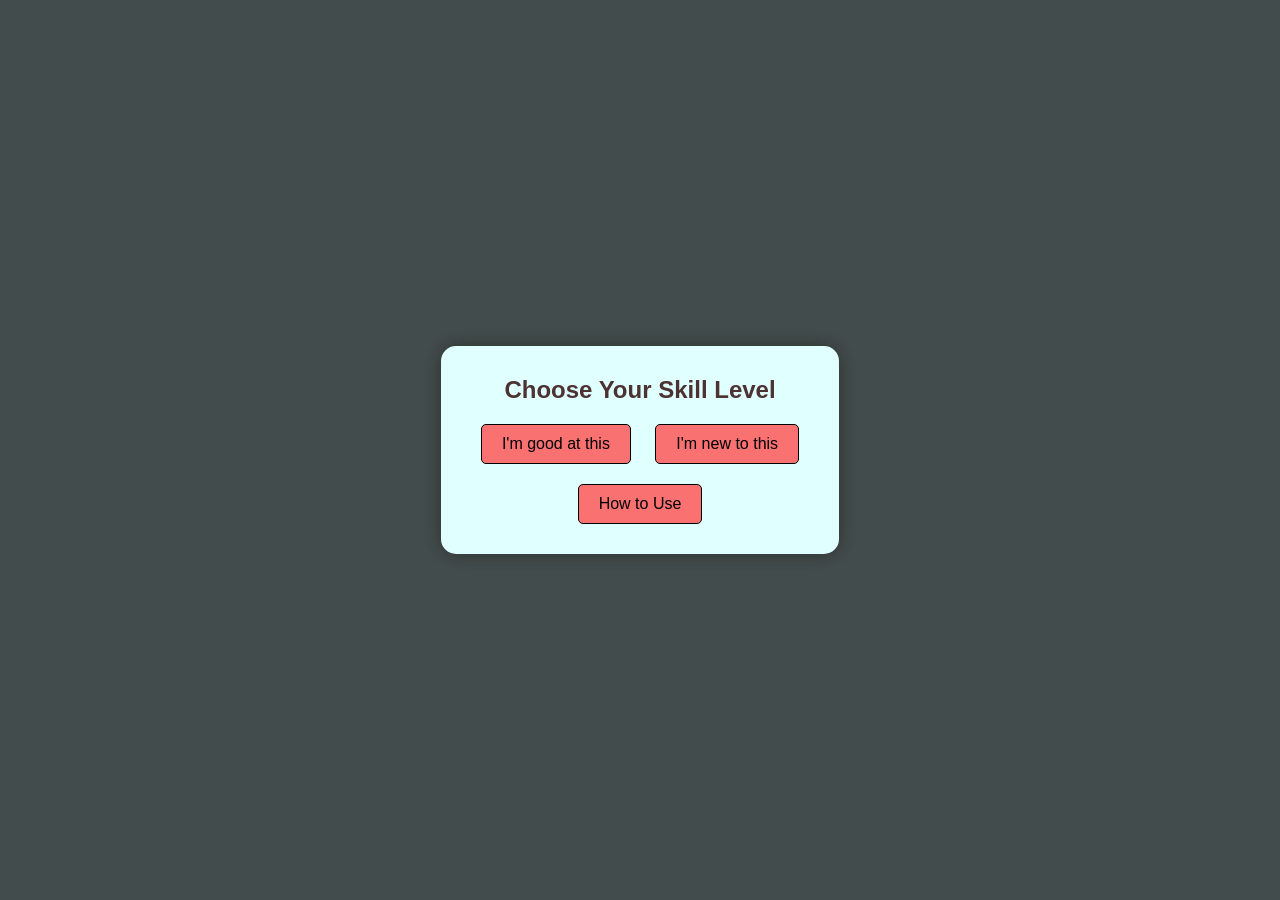
<file: index.html>
<!DOCTYPE html>
<html lang="en">
<head>
    <meta charset="UTF-8">
    <meta name="viewport" content="width=device-width, initial-scale=1.0">
    <title>Sudoku - Choose Your Level</title>
    <link rel="stylesheet" href="style.css">
</head>
<body>
    <div id="difficulty-screen">
        <div id="difficulty-box">
            <h2>Choose Your Skill Level</h2>
            <div class="difficulty-buttons">
                <a href="good.html"><button>I'm good at this</button></a>
                <a href="new.html"><button>I'm new to this</button></a>
            </div>
            <div class="how-to-use-button">
                <a href="how-to-use.html"><button>How to Use</button></a>
            </div>
        </div>
    </div>
</body>
</html>
</file>
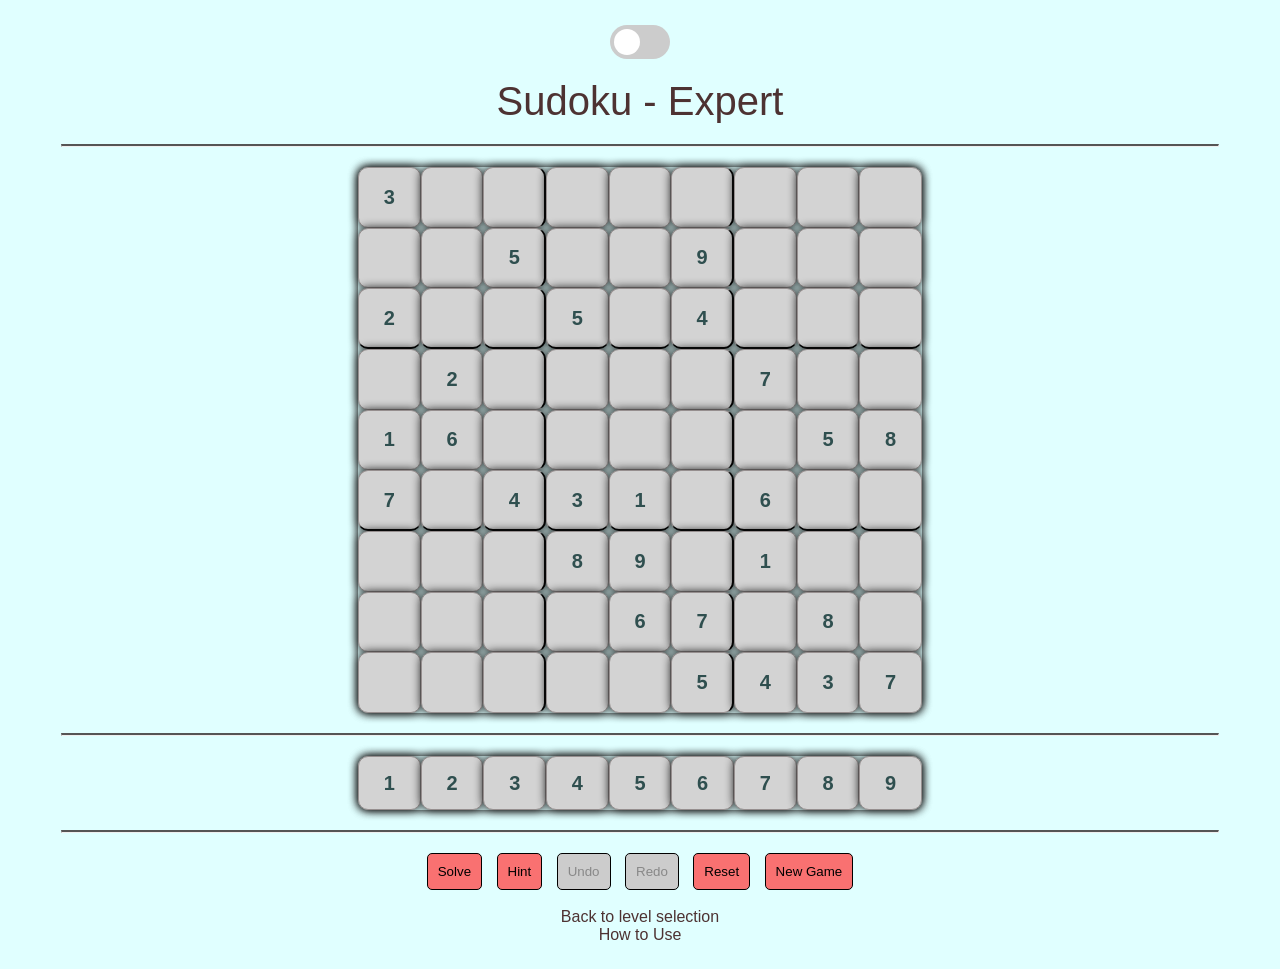
<file: good.html>
<!DOCTYPE html>
<html lang="en">
<head>
    <meta charset="UTF-8">
    <meta name="viewport" content="width=device-width, initial-scale=1.0">
    <title>Sudoku - Expert Mode</title>
    <link rel="stylesheet" href="style.css">
</head>
<body>
    <center>
        <div class="theme-switch-wrapper">
            <label class="theme-switch" for="checkbox">
                <input type="checkbox" id="checkbox" />
                <div class="slider round"></div>
            </label>
        </div>
        <div id="heading">Sudoku - Expert</div>
        <hr>
        <div class="game-container">
            <div id="board"></div>
            <div id="solution-board" class="hidden"></div>
        </div>
        <hr>
        <div id="options"></div>
        <hr>
        <div id="game-controls">
            <button id="solve">Solve</button>
            <button id="hint">Hint</button>
            <button id="undo">Undo</button>
            <button id="redo">Redo</button>
            <button id="reset">Reset</button>
            <button id="newGame">New Game</button>
        </div>
        <br>
        <a href="index.html">Back to level selection</a>
        <br>
        <a href="how-to-use.html">How to Use</a>
    </center>
    <script src="good.js"></script>
    <script>
        // Dark Mode Toggle
        const toggleSwitch = document.querySelector('.theme-switch input[type="checkbox"]');
        const currentTheme = localStorage.getItem('theme');

        if (currentTheme) {
            document.body.classList.add(currentTheme);
            if (currentTheme === 'dark-mode') {
                toggleSwitch.checked = true;
            }
        }

        function switchTheme(e) {
            if (e.target.checked) {
                document.body.classList.add('dark-mode');
                localStorage.setItem('theme', 'dark-mode');
            } else {
                document.body.classList.remove('dark-mode');
                localStorage.setItem('theme', 'light-mode');
            }
        }

        toggleSwitch.addEventListener('change', switchTheme, false);
    </script>
</body>
</html>
</file>
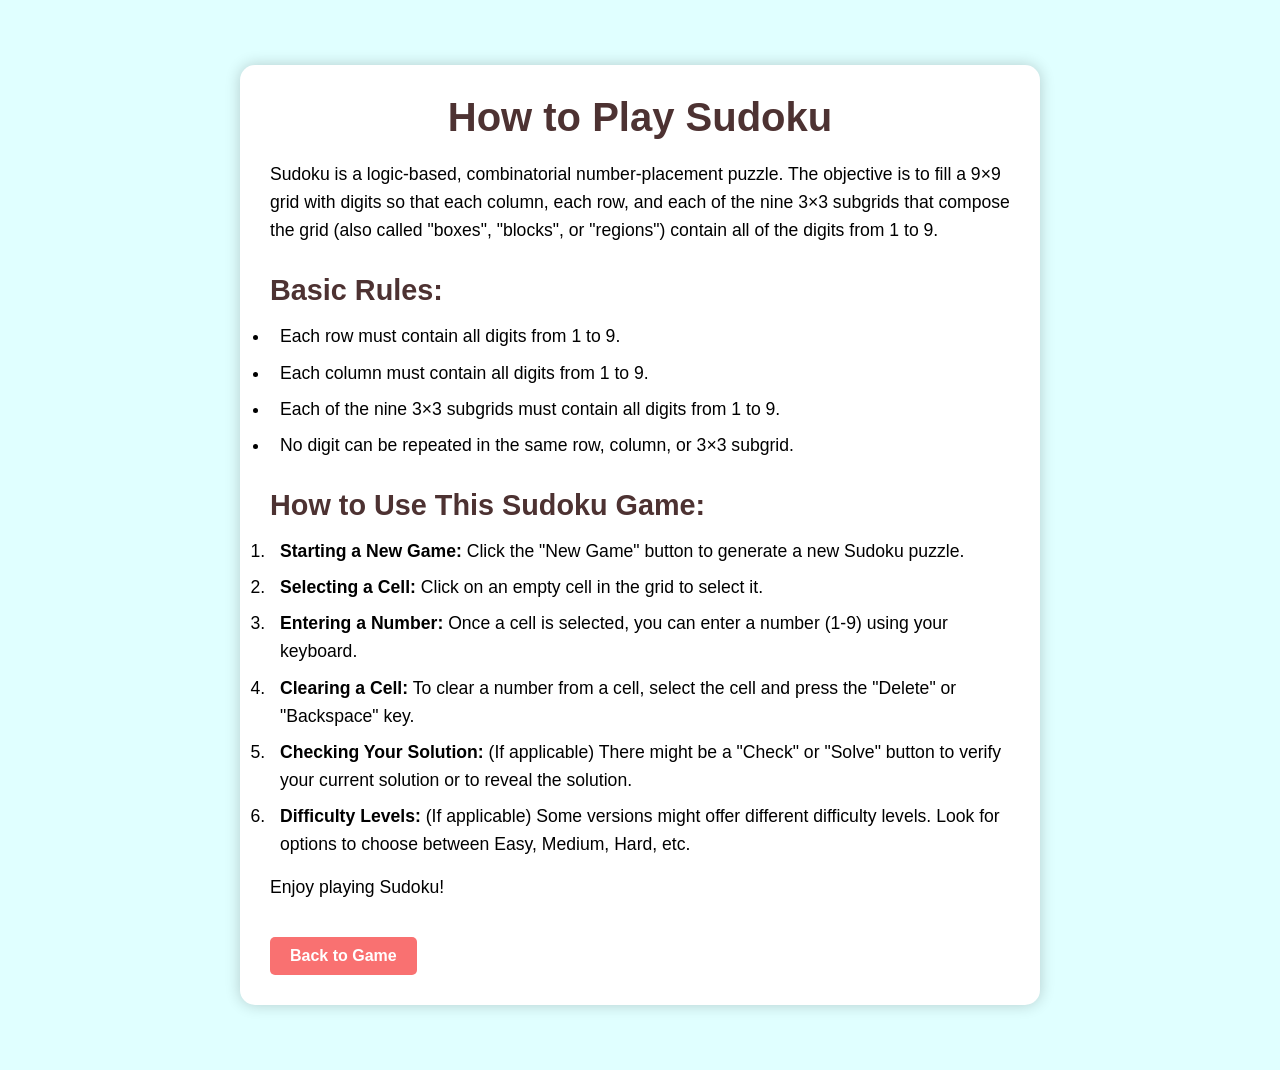
<file: how-to-use.html>
<!DOCTYPE html>
<html lang="en">
<head>
    <meta charset="UTF-8">
    <meta name="viewport" content="width=device-width, initial-scale=1.0">
    <title>How to Use Sudoku</title>
    <link rel="stylesheet" href="style.css">
</head>
<body>
    <div class="container">
        <h1>How to Play Sudoku</h1>
        <p>Sudoku is a logic-based, combinatorial number-placement puzzle. The objective is to fill a 9×9 grid with digits so that each column, each row, and each of the nine 3×3 subgrids that compose the grid (also called "boxes", "blocks", or "regions") contain all of the digits from 1 to 9.</p>

        <h2>Basic Rules:</h2>
        <ul>
            <li>Each row must contain all digits from 1 to 9.</li>
            <li>Each column must contain all digits from 1 to 9.</li>
            <li>Each of the nine 3×3 subgrids must contain all digits from 1 to 9.</li>
            <li>No digit can be repeated in the same row, column, or 3×3 subgrid.</li>
        </ul>

        <h2>How to Use This Sudoku Game:</h2>
        <ol>
            <li><strong>Starting a New Game:</strong> Click the "New Game" button to generate a new Sudoku puzzle.</li>
            <li><strong>Selecting a Cell:</strong> Click on an empty cell in the grid to select it.</li>
            <li><strong>Entering a Number:</strong> Once a cell is selected, you can enter a number (1-9) using your keyboard.</li>
            <li><strong>Clearing a Cell:</strong> To clear a number from a cell, select the cell and press the "Delete" or "Backspace" key.</li>
            <li><strong>Checking Your Solution:</strong> (If applicable) There might be a "Check" or "Solve" button to verify your current solution or to reveal the solution.</li>
            <li><strong>Difficulty Levels:</strong> (If applicable) Some versions might offer different difficulty levels. Look for options to choose between Easy, Medium, Hard, etc.</li>
        </ol>

        <p>Enjoy playing Sudoku!</p>
        <a href="index.html">Back to Game</a>
    </div>
</body>
</html>
</file>
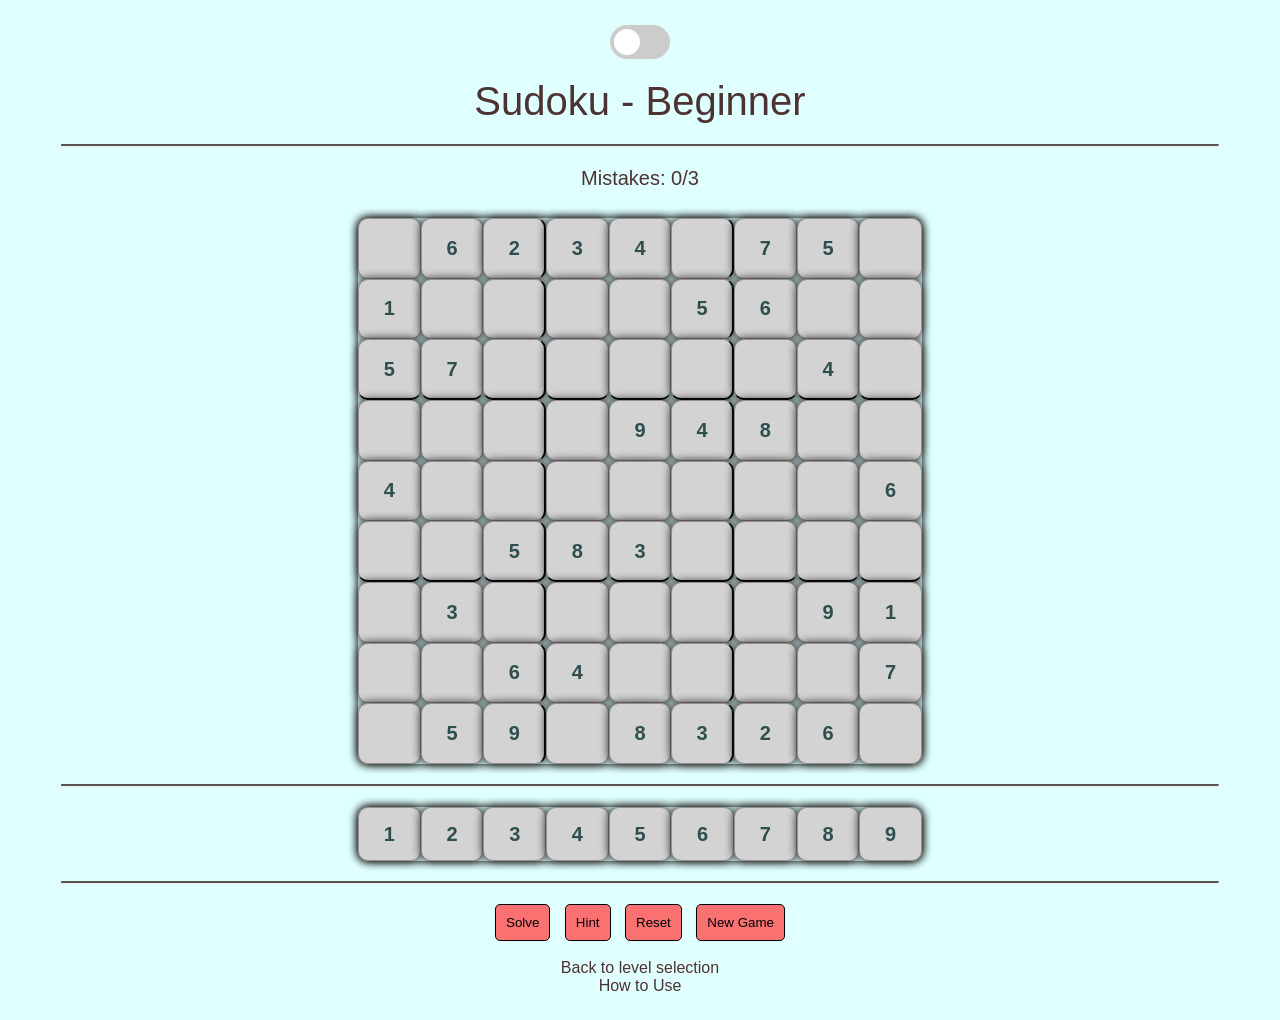
<file: new.html>
<!DOCTYPE html>
<html lang="en">
<head>
    <meta charset="UTF-8">
    <meta name="viewport" content="width=device-width, initial-scale=1.0">
    <title>Sudoku - Beginner Mode</title>
    <link rel="stylesheet" href="style.css">
</head>
<body>
    <center>
        <div class="theme-switch-wrapper">
            <label class="theme-switch" for="checkbox">
                <input type="checkbox" id="checkbox" />
                <div class="slider round"></div>
            </label>
        </div>
        <div id="heading">Sudoku - Beginner</div>
        <hr>
        <div id="chances">Mistakes: 0/3</div>
        <br>
        <div class="game-container">
            <div id="board"></div>
            <div id="solution-board" class="hidden"></div>
        </div>
        <hr>
        <div id="options"></div>
        <hr>
        <div id="game-controls">
            <button id="solve">Solve</button>
            <button id="hint">Hint</button>
            <button id="reset">Reset</button>
            <button id="newGame">New Game</button>
        </div>
        <br>
        <a href="index.html">Back to level selection</a>
        <br>
        <a href="how-to-use.html">How to Use</a>
    </center>
    <script src="new.js"></script>
    <script>
        // Dark Mode Toggle
        const toggleSwitch = document.querySelector('.theme-switch input[type="checkbox"]');
        const currentTheme = localStorage.getItem('theme');

        if (currentTheme) {
            document.body.classList.add(currentTheme);
            if (currentTheme === 'dark-mode') {
                toggleSwitch.checked = true;
            }
        }

        function switchTheme(e) {
            if (e.target.checked) {
                document.body.classList.add('dark-mode');
                localStorage.setItem('theme', 'dark-mode');
            } else {
                document.body.classList.remove('dark-mode');
                localStorage.setItem('theme', 'light-mode');
            }
        }

        toggleSwitch.addEventListener('change', switchTheme, false);
    </script>
</body>
</html>
</file>
<file: style.css>
* {
    padding: 0;
    margin: 0;
    box-sizing: border-box;
}

body {
    font-family: 'Segoe UI', Tahoma, Geneva, Verdana, sans-serif;
    background-color: #e0ffff;
    text-align: center;
    padding: 25px;
    transition: background-color 0.3s ease, color 0.3s ease;
}

hr {
    width: 100%;
    max-width: 1158px; /* Adjusted for two boards */
    border-top: 2px solid #555;
    margin: 20px auto;
}

#heading {
    color: #4d3232;
    font-size: 40px;
    margin-bottom: 20px;
}

.game-container {
    display: flex;
    justify-content: center;
    gap: 30px;
}

#board, #solution-board {
    width: 564px;
    height: 546px;
    display: flex;
    flex-wrap: wrap;
    justify-content: center;
    box-shadow: 0 0 10px rgb(16, 16, 16);
    border-radius: 10px;
}

.tile {
    width: calc(100% / 9);
    height: calc(546px / 9);
    border: 1px solid #968f8f;
    font-weight: bold;
    display: flex;
    align-items: center;
    justify-content: center;
    background-color: #d3d3d3;
    color: #2f4f4f;
    cursor: pointer;
    transition: background-color 0.3s ease;
    font-size: 20px;
    border-radius: 10px;
    box-shadow: 0 0 10px rgb(16, 16, 16);
}

.tile:hover {
    background-color: #a9a9a9;
}

.hint-tile {
    background-color: #b2dfdb;
}

.border-right {
    border-right: 2px solid black;
}

.border-bottom {
    border-bottom: 2px solid black;
}

#options {
    width: 564px;
    max-width: 564px;
    margin-top: 1rem;
    display: flex;
    justify-content: center;
    margin: 0 auto;
    box-shadow: 0 0 10px rgb(16, 16, 16);
    border-radius: 10px;
}

.option {
    width: calc(100% / 9);
    height: 54px;
    border: 1px solid #968f8f;
    font-weight: bold;
    display: flex;
    align-items: center;
    justify-content: center;
    background-color: #d3d3d3;
    color: #2f4f4f;
    cursor: pointer;
    transition: background-color 0.3s ease;
    font-size: 20px;
    box-shadow: 0 0 10px rgb(16, 16, 16);
    border-radius: 10px;
}

.option:hover {
    background-color: #f0f0f0;
}

.highlight {
    background-color: #ffdab9;
}

.highlightCurCell {
    background-color: #add8e6;
}

#reset, #newGame, #undo, #redo, #hint, #solve {
    width: max-content;
    height: max-content;
    padding: 10px;
    border: 1px solid black;
    cursor: pointer;
    background-color: rgb(249, 113, 113);
    border-radius: 5px;
    transition: border-radius 0.2s ease, background-color 0.2s ease, color 0.2s ease;
    margin: 0 5px;
}

#reset:hover, #newGame:hover, #undo:hover, #redo:hover, #hint:hover, #solve:hover {
    border-radius: 10px;
}

#undo:disabled, #redo:disabled, #hint:disabled {
    background-color: #ccc;
    cursor: not-allowed;
    color: #888;
}

#chances {
    color: #4d3232;
    font-size: 20px;
    margin-bottom: 10px;
}

a {
    color: #4d3232;
    text-decoration: none;
}

a:hover {
    text-decoration: underline;
}

/* Difficulty Screen */
#difficulty-screen {
    position: fixed;
    top: 0;
    left: 0;
    width: 100%;
    height: 100%;
    background-color: rgba(0, 0, 0, 0.7);
    display: flex;
    justify-content: center;
    align-items: center;
    z-index: 1000;
}

#difficulty-screen.hidden {
    display: none;
}

#difficulty-box {
    background-color: #e0ffff;
    padding: 30px;
    border-radius: 15px;
    text-align: center;
    box-shadow: 0 0 20px rgba(0, 0, 0, 0.4);
}

#difficulty-box h2 {
    margin-bottom: 20px;
    color: #4d3232;
}

.difficulty-buttons button {
    padding: 10px 20px;
    margin: 0 10px;
    border: 1px solid black;
    border-radius: 5px;
    cursor: pointer;
    background-color: rgb(249, 113, 113);
    font-size: 16px;
}

.difficulty-buttons button:hover {
    border-radius: 10px;
}

/* Dark mode styles */
body.dark-mode {
    background-color: #333;
    color: #fff;
}

.dark-mode #heading {
    color: #fff;
}

.dark-mode #board, .dark-mode #solution-board {
    box-shadow: 0 0 10px rgba(255, 255, 255, 0.5);
}

.dark-mode .tile {
    background-color: #555;
    color: #fff;
    border: 1px solid #777;
}

.dark-mode .tile:hover {
    background-color: #777;
}

.dark-mode .hint-tile {
    background-color: #004d40;
}

.dark-mode .border-right {
    border-right: 2px solid white;
}

.dark-mode .border-bottom {
    border-bottom: 2px solid white;
}

.dark-mode #options {
    box-shadow: 0 0 10px rgba(255, 255, 255, 0.5);
}

.dark-mode .option {
    background-color: #555;
    color: #fff;
    border: 1px solid #777;
}

.dark-mode .option:hover {
    background-color: #777;
}

.dark-mode .highlight {
    background-color: #8b4513;
}

.dark-mode .highlightCurCell {
    background-color: #4682b4;
}

.dark-mode #reset,
.dark-mode #newGame,
.dark-mode #undo,
.dark-mode #redo,
.dark-mode #hint,
.dark-mode #solve {
    background-color: #ff6347;
    color: #fff;
    border: 1px solid #fff;
}

.dark-mode #undo:disabled,
.dark-mode #redo:disabled,
.dark-mode #hint:disabled {
    background-color: #555;
    color: #aaa;
    border-color: #777;
}

.dark-mode hr {
    border-top: 2px solid #888;
}

.dark-mode a {
    color: #add8e6;
}

.dark-mode a:hover {
    color: #87ceeb;
}

.dark-mode #chances {
    color: #fff;
}

.dark-mode #difficulty-box {
    background-color: #333;
}

.dark-mode #difficulty-box h2 {
    color: #fff;
}

.dark-mode .difficulty-buttons button {
    background-color: #ff6347;
    color: #fff;
    border: 1px solid #fff;
}


/* Dark mode toggle switch */
.theme-switch-wrapper {
    display: flex;
    align-items: center;
    justify-content: center;
    margin-bottom: 20px;
}

.theme-switch {
    display: inline-block;
    height: 34px;
    position: relative;
    width: 60px;
}

.theme-switch input {
    display: none;
}

.slider {
    background-color: #ccc;
    bottom: 0;
    cursor: pointer;
    left: 0;
    position: absolute;
    right: 0;
    top: 0;
    transition: .4s;
}

.slider:before {
    background-color: #fff;
    bottom: 4px;
    content: "";
    height: 26px;
    left: 4px;
    position: absolute;
    transition: .4s;
    width: 26px;
}

input:checked + .slider {
    background-color: #2196F3;
}

input:checked + .slider:before {
    transform: translateX(26px);
}

.slider.round {
    border-radius: 34px;
}

.slider.round:before {
    border-radius: 50%;
}

.hidden {
    display: none !important;
}

/* How to Use Page Specific Styles */
.container {
    max-width: 800px;
    margin: 40px auto;
    padding: 30px;
    background-color: #ffffff;
    border-radius: 15px;
    box-shadow: 0 0 15px rgba(0, 0, 0, 0.2);
    text-align: left;
}

body.dark-mode .container {
    background-color: #444;
    box-shadow: 0 0 15px rgba(255, 255, 255, 0.2);
}

.container h1 {
    color: #4d3232;
    font-size: 2.5em;
    margin-bottom: 20px;
    text-align: center;
}

body.dark-mode .container h1 {
    color: #fff;
}

.container h2 {
    color: #4d3232;
    font-size: 1.8em;
    margin-top: 30px;
    margin-bottom: 15px;
}

body.dark-mode .container h2 {
    color: #fff;
}

.container p, .container ul, .container ol {
    font-size: 1.1em;
    line-height: 1.6;
    margin-bottom: 15px;
}

.container ul li, .container ol li {
    margin-bottom: 8px;
    padding-left: 10px;
}

.container a {
    display: inline-block;
    margin-top: 20px;
    padding: 10px 20px;
    background-color: rgb(249, 113, 113);
    color: #fff;
    border-radius: 5px;
    text-decoration: none;
    font-weight: bold;
    transition: background-color 0.2s ease, border-radius 0.2s ease;
}

.container a:hover {
    background-color: rgb(255, 99, 71);
    border-radius: 10px;
}

body.dark-mode .container a {
    background-color: #ff6347;
    color: #fff;
}

body.dark-mode .container a:hover {
    background-color: #e74c3c;
}

/* Responsive Adjustments for how-to-use page */
@media (max-width: 768px) {
    .container {
        margin: 20px;
        padding: 20px;
    }

    .container h1 {
        font-size: 2em;
    }

    .container h2 {
        font-size: 1.5em;
    }

    .container p, .container ul, .container ol {
        font-size: 1em;
    }
}

@media (max-width: 480px) {
    .container {
        padding: 15px;
    }

    .container h1 {
        font-size: 1.8em;
    }
}

.how-to-use-button {
    margin-top: 20px;
}

.how-to-use-button button {
    padding: 10px 20px;
    margin: 0 10px;
    border: 1px solid black;
    border-radius: 5px;
    cursor: pointer;
    background-color: rgb(249, 113, 113);
    font-size: 16px;
    transition: border-radius 0.2s ease, background-color 0.2s ease, color 0.2s ease;
}

.how-to-use-button button:hover {
    border-radius: 10px;
}

body.dark-mode .how-to-use-button button {
    background-color: #ff6347;
    color: #fff;
    border: 1px solid #fff;
}
</file>
